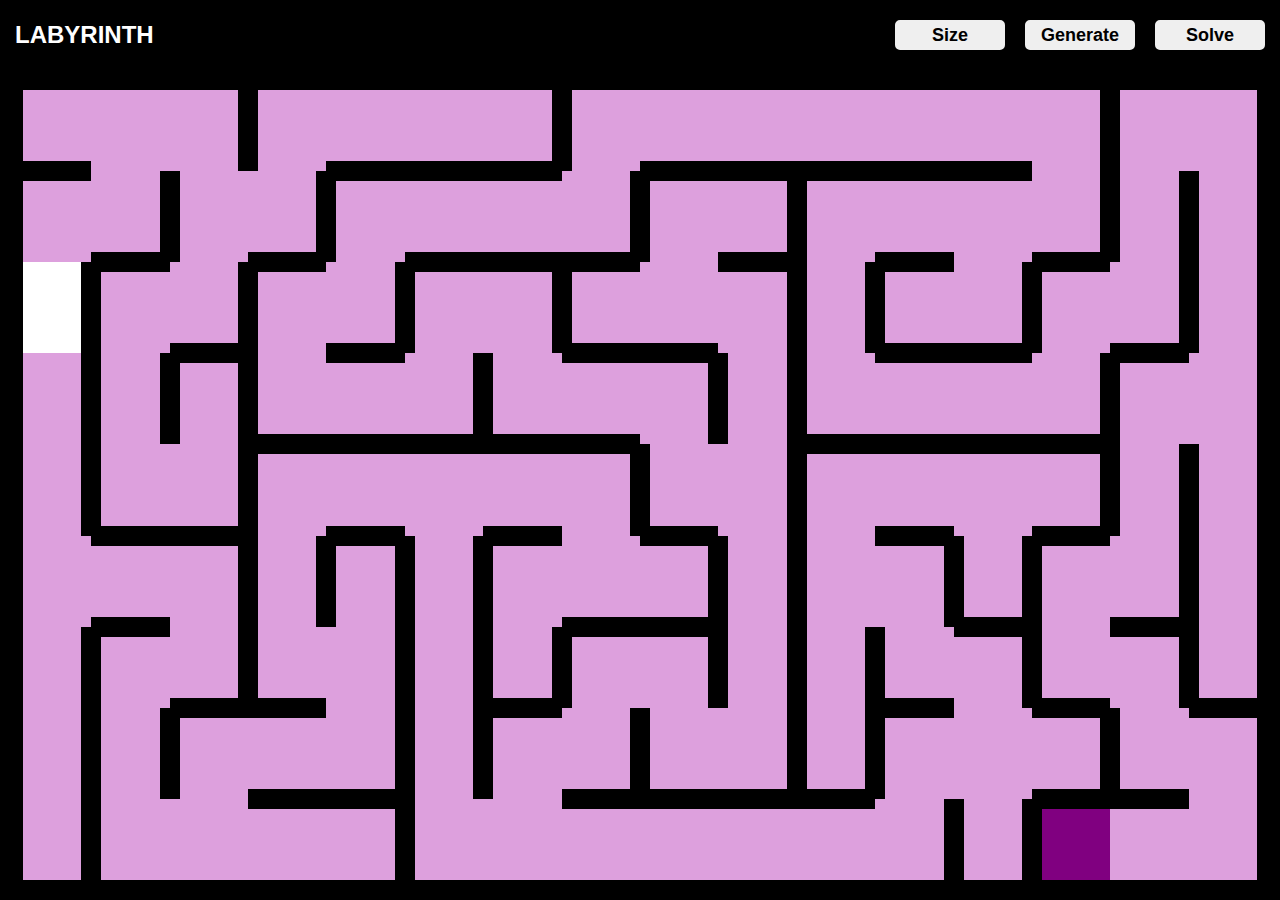
<file: index.html>
<!DOCTYPE html>
<html lang="en">
    <head>
        <meta charset="UTF-8" name="viewport" content="width=device-width,initial-scale=1.0">
        <title>Labyrinth</title>

        <link rel="icon" type="image/png" href="logo.png">
        <link rel="stylesheet" href="labyrinth.css">

        <link rel="preconnect" href="https://fonts.googleapis.com">
        <link rel="preconnect" href="https://fonts.gstatic.com" crossorigin>
        <link href="https://fonts.googleapis.com/css2?family=Pacifico&family=Roboto:ital,wght@0,100;0,300;0,400;0,500;0,700;0,900;1,100;1,300;1,400;1,500;1,700;1,900&display=swap" rel="stylesheet">
    </head>

    <body>      
        <div class="menu">
            <h1>LABYRINTH</h1>
            <div class="btn-ctr">
                <button class="size" onclick="size()">Size</button>
                <button class="gen" onclick="gen()">Generate</button>
                <button class="solve" id="solve" onclick="solve()">Solve</button>
            </div>
        </div>
        <div class="msg">
            <div class="size-ctr">
                <h2>Change Size</h2>
                <p>Please input value/s.</p>
                <select class="select" id="select-size">
                    <!-- Generate options through JavaScript -->
                </select>
                <div>
                    <button class="size-change" onclick="sizeChange()">Okay</button>
                    <button class="cancel" onclick="sizeCancel()">Cancel</button>
                </div>
            </div>
        </div>
        <div class="main">
            <div class="maze-ctr">
                <!-- Generate maze through JavaScript -->
            </div>
        </div>
    </body>

    <script src="labyrinth.js"></script>
</html>
</file>
<file: labyrinth.css>
body{
    margin: 0px;
    padding: 0px;

    font-family: Roboto;
    color: black;

    background-color: black;

    width: 100vw;
    height: 100vh;
    
    display: flex;
    flex-direction: column;
    justify-content: stretch;
    align-items: stretch;
    border-color: black;
}

.main{
    flex: 1;
    display: flex;
    flex-direction: column;
    justify-content: center;
    align-items: center;
}

.maze-ctr{
    flex: 1;
    width: 98%;
    height: 98%;

    border-style: solid;
    border-color: black;
    border-width: 10px;
    
    display: grid;
    grid-template-columns: 1fr 1fr 1fr 1fr 1fr 1fr 1fr 1fr 1fr 1fr 1fr 1fr 1fr 1fr 1fr 1fr 1fr 1fr 1fr 1fr 1fr 1fr 1fr 1fr 1fr 1fr 1fr 1fr 1fr 1fr 1fr 1fr;
    column-gap: 0px;
    row-gap: 0px;

    justify-content: stretch;
    align-items: stretch;

}

.cell{
    width: 100%;
    height: 100%;

    border-style: solid;
    border-color: black;
    border-width: 10px;

    display: flex;
    flex-direction: column;
    justify-content: center;
    align-items: center;

    background-color: plum;

    box-sizing: border-box;
}

.menu{
    margin: 10px 5px;

    display: flex;
    flex-direction: row;
    justify-content: space-between;
    align-items: center;
}

.btn-ctr{
    display: flex;
    flex-direction: row;
    justify-content: center;
    align-items: center;
}

h1{
    font-family: Arial, Helvetica, sans-serif;
    font-weight: bold;
    font-size: 24px;
    color: white;
    margin: 0px 10px;
}

.size, .gen, .solve{
    font-family: Arial, Helvetica, sans-serif;
    font-weight: bold;
    font-size: 18px;

    border-style: solid;
    border-width: 5px;
    border-radius: 10px;
    border-color: black;

    width: 120px;
    height: 40px;
    margin: 5px;

    transition-property: background-color;
    transition-property: transform;
    transition-duration: 250ms;
    transition-timing-function: ease;
}

.size:hover, .gen:hover, .solve:hover{
    background-color: rgb(204, 204, 204);
}

.size:active, .gen:active, .solve:active{
    transform: translate(2px, 2px);
}

.size-ctr button:hover{
    background-color: rgb(204, 204, 204);
}

.size-ctr button:active{
    transform: translate(2px, 2px);
}

.msg{
    width: 100vw;
    height: 100vh;
    
    position: absolute;
    z-index: 98;

    display: none;
    flex-direction: row;
    justify-content: center;
    align-items: center;
}

.size-ctr{
    position: absolute;
    z-index: 99;

    width: 350px;
    height: 200px;

    padding: 5px 5px 5px 5px;

    background-color: white;
    border-style: solid;
    border-color: black;
    border-width: 5px;
    border-radius: 25px;

    display: flex;
    flex-direction: column;
    justify-content: center;
    align-items: center;
}

.size-ctr h2{
    text-align: center;
    font-size: 32px;
    font-weight: bold;
    letter-spacing: 2px;

    margin: 0px 0px 10px 0px;
    padding: 0px;
}

.size-ctr p{
    text-align: center;

    display: none;
    margin: 0px 0px 10px 0px;
    padding: 0px;
}

.size-ctr .select{
    width: 80%;
    height: 50px;

    text-align: left;
    font-size: 24px;
    font-weight: bold;
    color: black;

    margin: 5px;
    padding: 1px 10px;

    border-style: solid;
    border-color: black;
    border-width: 5px;
    border-radius: 15px;
    
    letter-spacing: 2px;
}

.size-ctr div{
    display: flex;
    flex-direction: row;
    justify-content: space-evenly;
    align-items: center;

    width: 100%;
    padding: 5px;
}

.size-ctr button{
    flex: 1.25;
    margin: 5px;
    height: 50px;

    background-color: "#FFFFFF";
    border-style: solid;
    border-color: black;
    border-width: 5px;
    border-radius: 15px;

    font-family: Roboto;
    font-size: 28px;
    font-weight: bold;
    text-align: center;

    display: flex;
    flex-direction: column;
    align-items: center;
    justify-content: center;
}

@media only screen and (orientation: portrait) {
    .menu{
        flex-direction: column;
        justify-content: center;
        
    }

    .size, .gen, .solve{
        margin: 0px;
        flex: 1;
    }

    .maze-ctr{
        width: 85%;
        height: 85%;

        grid-template-columns: 1fr 1fr 1fr 1fr 1fr 1fr 1fr 1fr 1fr 1fr 1fr 1fr 1fr 1fr 1fr 1fr 1fr 1fr;
    }

    .cell{
        border-width: 8px;
    }
}

@media only screen and (orientation: portrait) and (max-width: 500px) {
    .menu h1{
        font-size: 18px;
    }

    .size, .gen, .solve{
        border-width: 2px;
    }
}
</file>
